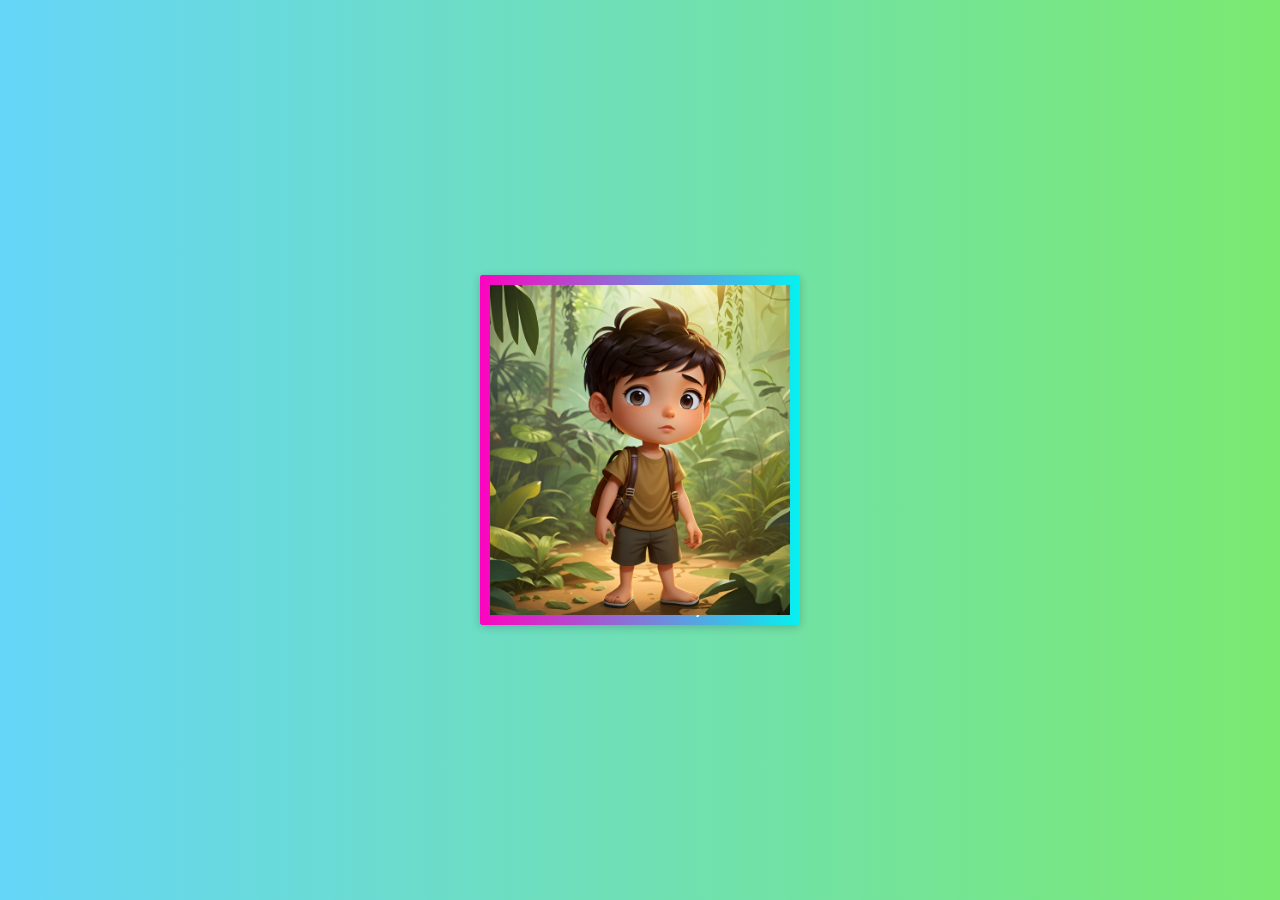
<file: CSS_1/index.html>
<!DOCTYPE html>
<html lang="en">
  <head>
    <meta charset="UTF-8" />
    <meta name="viewport" content="width=device-width, initial-scale=1.0" />
    <title>Photo frame hover effect</title>
    <link rel="stylesheet" href="style.css" />
  </head>
  <body>
    <div class="card">
      <div class="img-box">
        <img src="./images/image_1.jpg" alt="Baby" />
      </div>
      <div class="details">
        <h2>Harshiv Prakash<br /><span>Animated Boy</span></h2>
      </div>
    </div>
  </body>
</html>
</file>
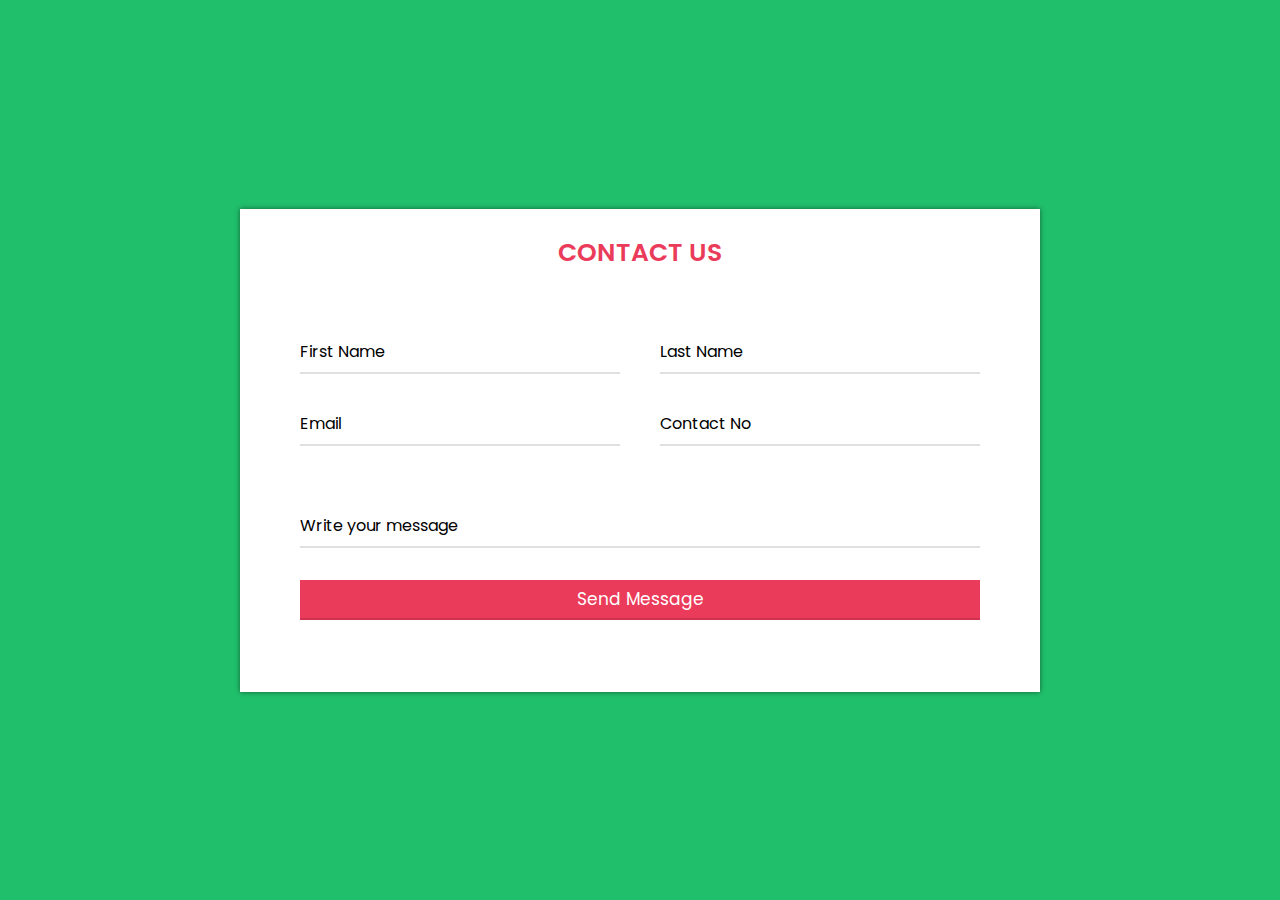
<file: CSS_11/index.html>
<!DOCTYPE html>
<html lang="en">
  <head>
    <meta charset="UTF-8" />
    <meta name="viewport" content="width=device-width, initial-scale=1.0" />
    <title>Contact Form</title>
    <link rel="stylesheet" href="style.css" />
  </head>
  <body>
    <div class="container">
      <div class="title">Contact Us</div>
      <form action="#">
        <div class="row">
          <div class="form-group">
            <input type="text" required id="firstname" />
            <div class="underline"></div>
            <label for="firstname">First Name</label>
          </div>
          <div class="form-group">
            <input type="text" required id="lastname" />
            <div class="underline"></div>
            <label for="lastname">Last Name</label>
          </div>
        </div>
        <div class="row">
          <div class="form-group">
            <input type="text" required id="email" />
            <div class="underline"></div>
            <label for="email">Email</label>
          </div>
          <div class="form-group">
            <input type="text" required id="contact" />
            <div class="underline"></div>
            <label for="contact">Contact No</label>
          </div>
        </div>
        <div class="row">
          <div class="form-group textarea">
            <textarea required></textarea>
            <div class="underline"></div>
            <label for="">Write your message</label>
          </div>
        </div>
        <div class="row">
          <div class="form-group">
            <input type="submit" value="Send Message" />
          </div>
        </div>
      </form>
    </div>
  </body>
</html>
</file>
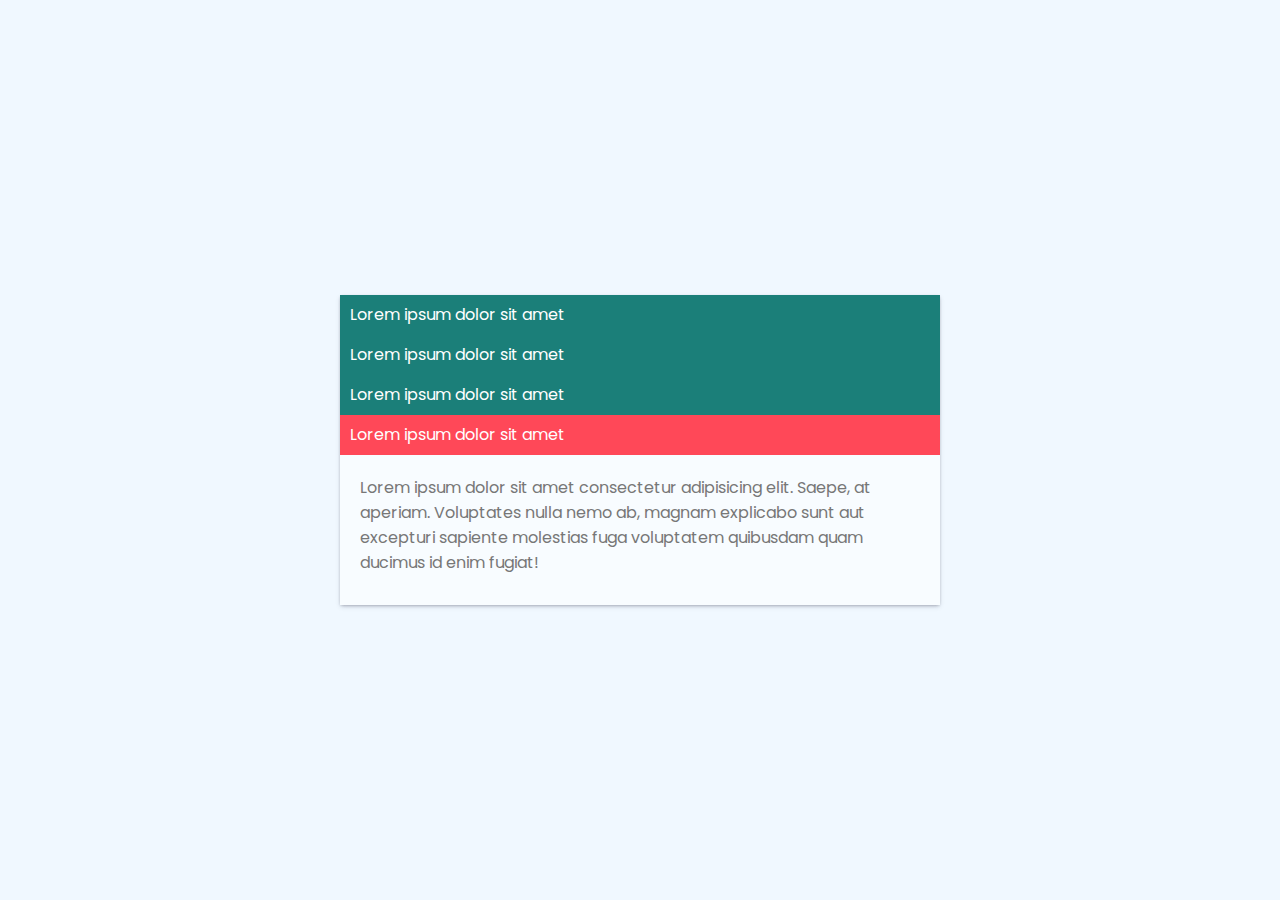
<file: CSS_12/index.html>
<!DOCTYPE html>
<html lang="en">
  <head>
    <meta charset="UTF-8" />
    <meta name="viewport" content="width=device-width, initial-scale=1.0" />
    <title>Css Accordion</title>
    <link rel="stylesheet" href="style.css" />
  </head>
  <body>
    <div class="container">
      <div>
        <input type="radio" name="accordion" id="ac1" checked />
        <label for="ac1">Lorem ipsum dolor sit amet</label>
        <div class="ac">
          <p>
            Lorem ipsum dolor sit amet consectetur adipisicing elit. Saepe, at
            aperiam. Voluptates nulla nemo ab, magnam explicabo sunt aut
            excepturi sapiente molestias fuga voluptatem quibusdam quam ducimus
            id enim fugiat!
          </p>
        </div>
      </div>
      <div>
        <input type="radio" name="accordion" id="ac2" checked />
        <label for="ac2">Lorem ipsum dolor sit amet</label>
        <div class="ac">
          <p>
            Lorem ipsum dolor sit amet consectetur adipisicing elit. Saepe, at
            aperiam. Voluptates nulla nemo ab, magnam explicabo sunt aut
            excepturi sapiente molestias fuga voluptatem quibusdam quam ducimus
            id enim fugiat!
          </p>
        </div>
      </div>
      <div>
        <input type="radio" name="accordion" id="ac3" checked />
        <label for="ac3">Lorem ipsum dolor sit amet</label>
        <div class="ac">
          <p>
            Lorem ipsum dolor sit amet consectetur adipisicing elit. Saepe, at
            aperiam. Voluptates nulla nemo ab, magnam explicabo sunt aut
            excepturi sapiente molestias fuga voluptatem quibusdam quam ducimus
            id enim fugiat!
          </p>
        </div>
      </div>
      <div>
        <input type="radio" name="accordion" id="ac4" checked />
        <label for="ac4">Lorem ipsum dolor sit amet</label>
        <div class="ac">
          <p>
            Lorem ipsum dolor sit amet consectetur adipisicing elit. Saepe, at
            aperiam. Voluptates nulla nemo ab, magnam explicabo sunt aut
            excepturi sapiente molestias fuga voluptatem quibusdam quam ducimus
            id enim fugiat!
          </p>
        </div>
      </div>
    </div>
  </body>
</html>
</file>
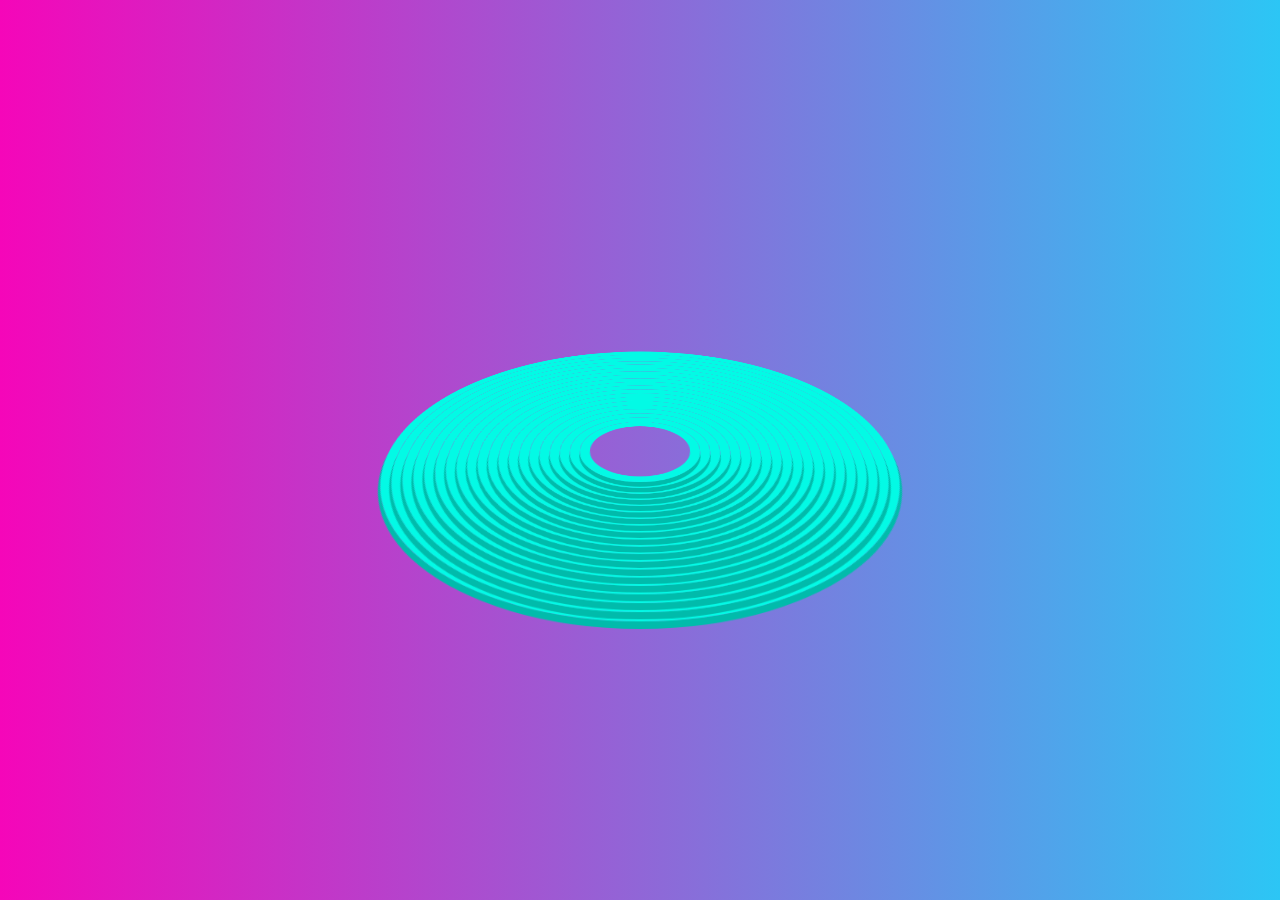
<file: CSS_3/index.html>
<!DOCTYPE html>
<html lang="en">
  <head>
    <meta charset="UTF-8" />
    <meta name="viewport" content="width=device-width, initial-scale=1.0" />
    <title>Wave Effect</title>
    <link rel="stylesheet" href="style.css" />
  </head>
  <body>
    <div class="wave">
      <div style="--i: 0"></div>
      <div style="--i: 1"></div>
      <div style="--i: 2"></div>
      <div style="--i: 3"></div>
      <div style="--i: 4"></div>
      <div style="--i: 5"></div>
      <div style="--i: 6"></div>
      <div style="--i: 7"></div>
      <div style="--i: 8"></div>
      <div style="--i: 9"></div>
      <div style="--i: 10"></div>
      <div style="--i: 11"></div>
      <div style="--i: 12"></div>
      <div style="--i: 13"></div>
      <div style="--i: 14"></div>
      <div style="--i: 15"></div>
      <div style="--i: 16"></div>
      <div style="--i: 17"></div>
      <div style="--i: 18"></div>
      <div style="--i: 19"></div>
    </div>
  </body>
</html>
</file>
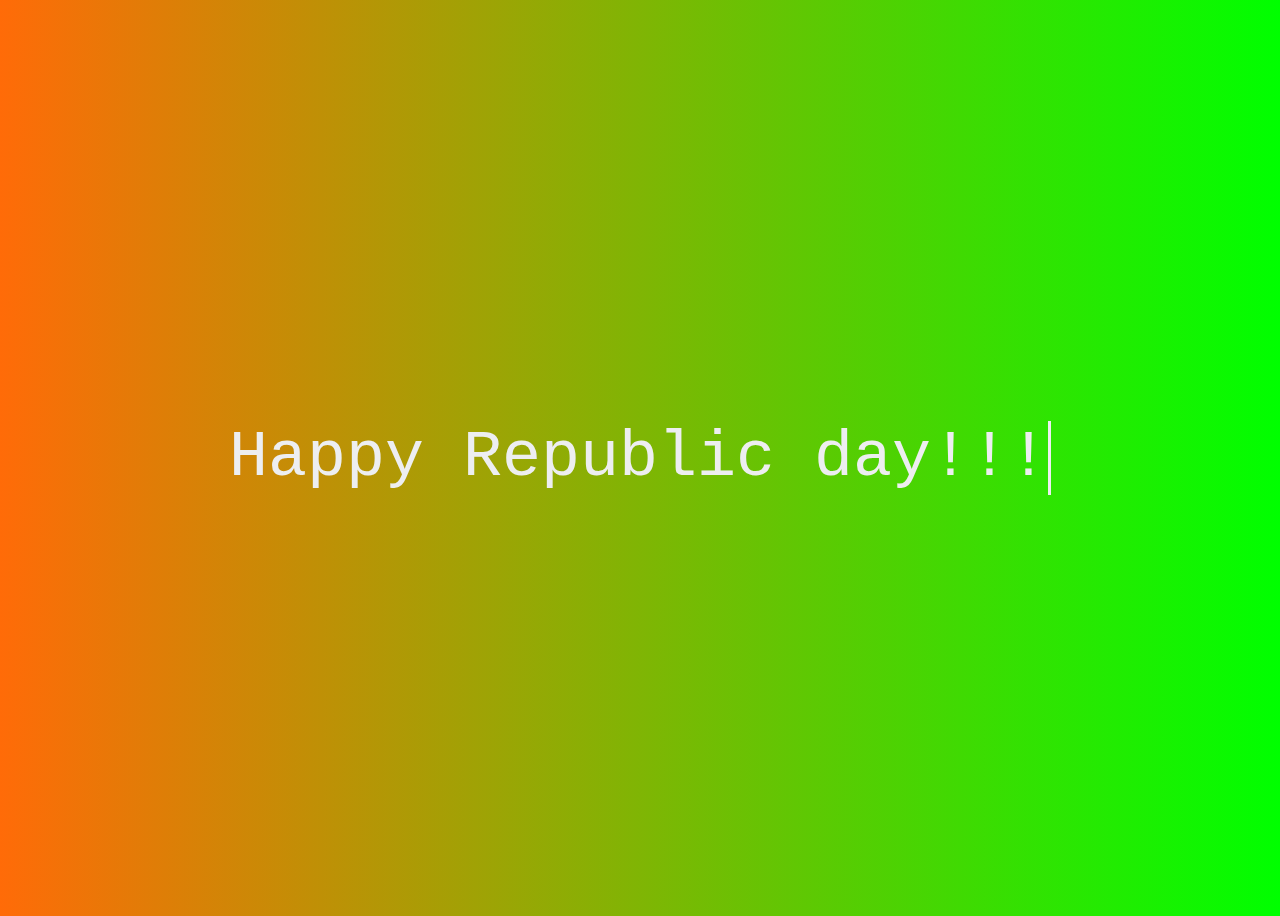
<file: CSS_4/index.html>
<!DOCTYPE html>
<html lang="en">
  <head>
    <meta charset="UTF-8" />
    <meta name="viewport" content="width=device-width, initial-scale=1.0" />
    <title>Typing Writing Effect</title>
    <link rel="stylesheet" href="style.css" />
  </head>
  <body>
    <div class="container">
      <div class="typing-text">Happy Republic day!!!</div>
    </div>
  </body>
</html>
</file>
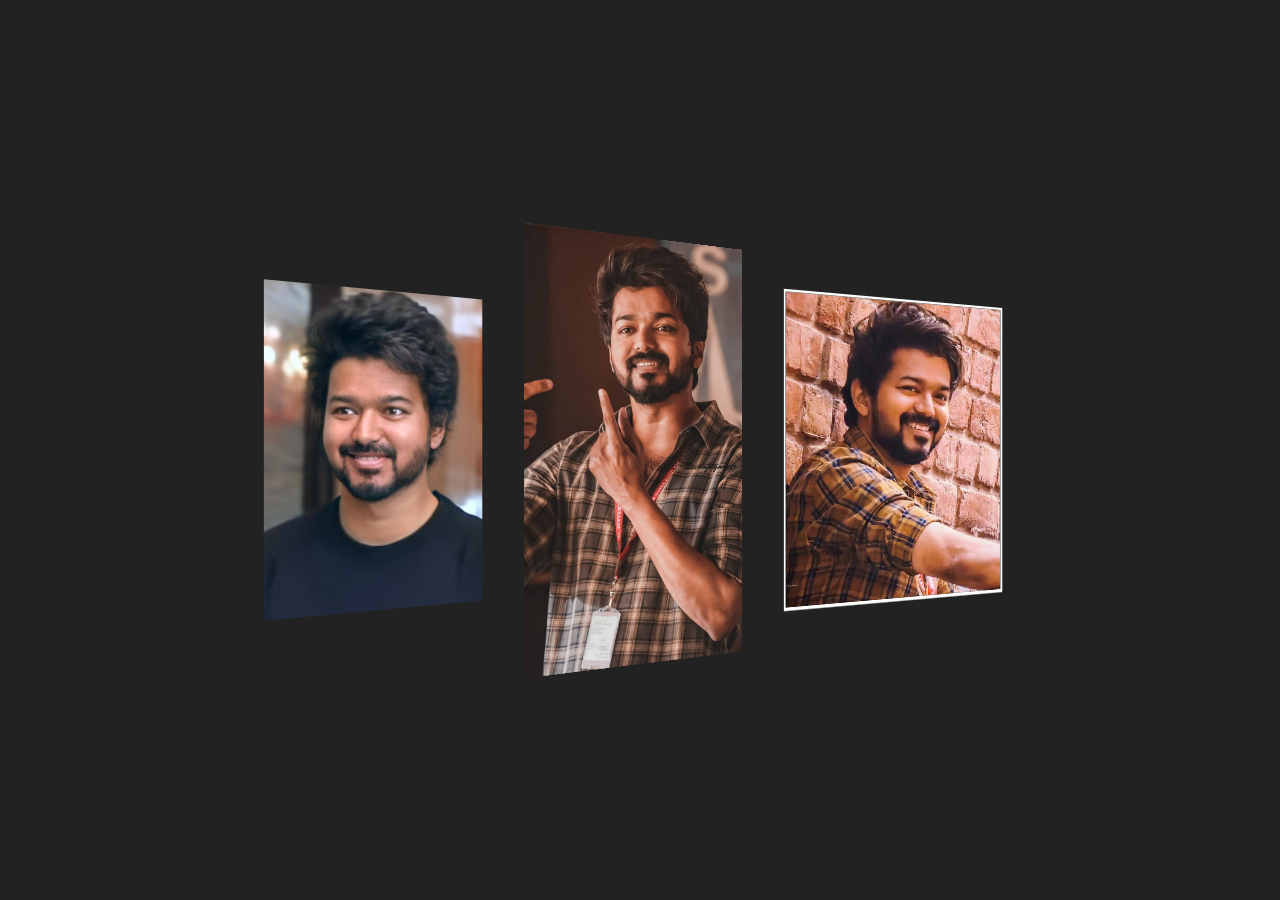
<file: CSS_5/index.html>
<!DOCTYPE html>
<html lang="en">
  <head>
    <meta charset="UTF-8" />
    <meta name="viewport" content="width=device-width, initial-scale=1.0" />
    <title>Card with Photo Animation</title>
    <link rel="stylesheet" href="style.css" />
  </head>
  <body>
    <div class="container">
      <img src="./Images/image1.jpeg" alt="Vijay" />
      <img src="./Images/image2.jpeg" alt="Vijay" />
      <img src="./Images/image3.jpeg" alt="Vijay" />
    </div>
  </body>
</html>
</file>
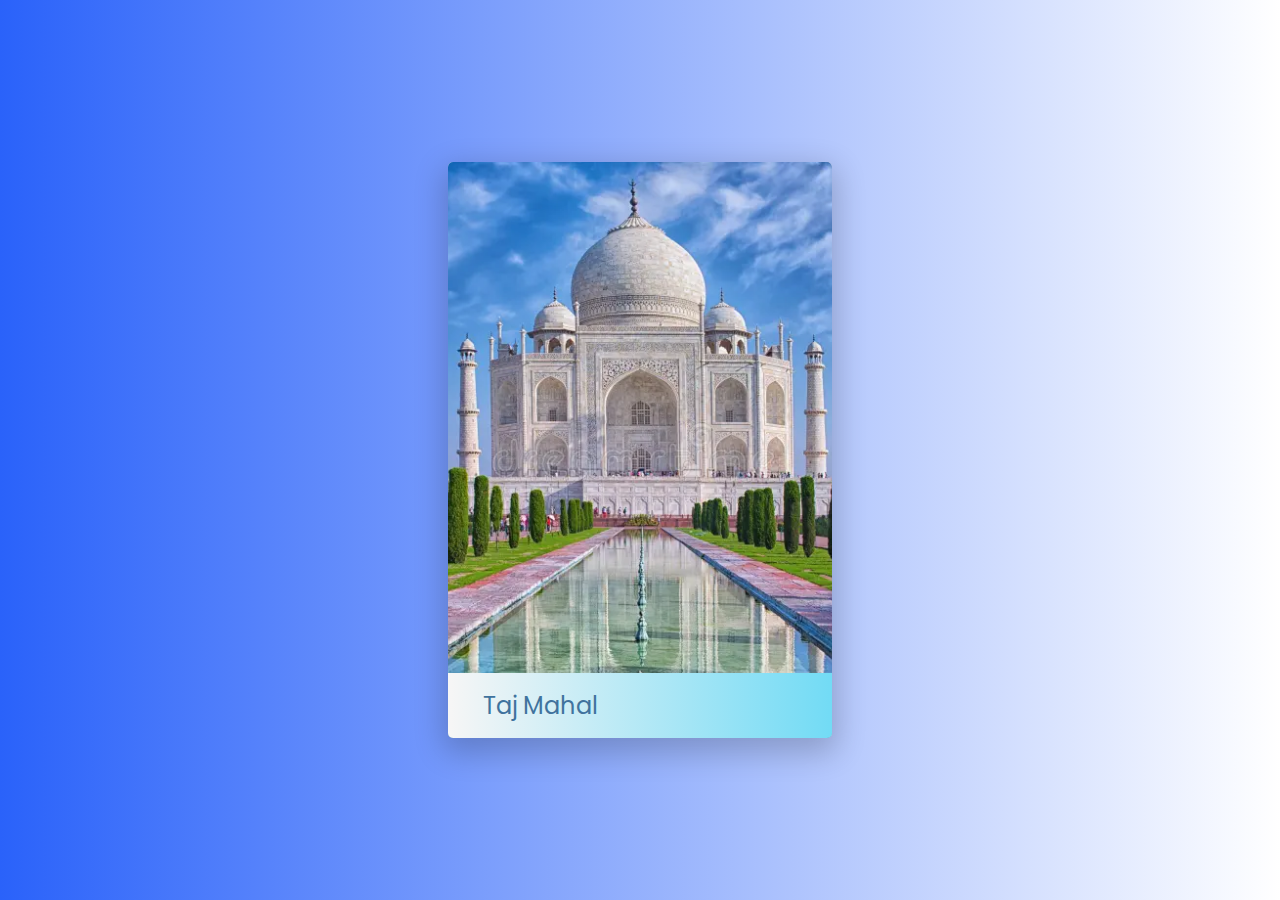
<file: CSS_6/index.html>
<!DOCTYPE html>
<html lang="en">
  <head>
    <meta charset="UTF-8" />
    <meta name="viewport" content="width=device-width, initial-scale=1.0" />
    <title>Tourist Card</title>
    <link rel="stylesheet" href="style.css" />
  </head>
  <body>
    <main>
      <div class="card">
        <img src="./images/tajmahal.webp" alt="Taj Mahal" />
        <div class="card-content">
          <h2>Taj Mahal</h2>
          <p>
            The Taj Mahal was designated as a UNESCO World Heritage Site in 1983
            for being “the jewel of Muslim art in India and one of the
            universally admired masterpieces of the world's heritage”. It is
            regarded by many as the best example of Mughal architecture and a
            symbol of India's rich history.
          </p>
          <a href="https://en.wikipedia.org/wiki/Taj_Mahal">Read More</a>
        </div>
      </div>
    </main>
  </body>
</html>
</file>
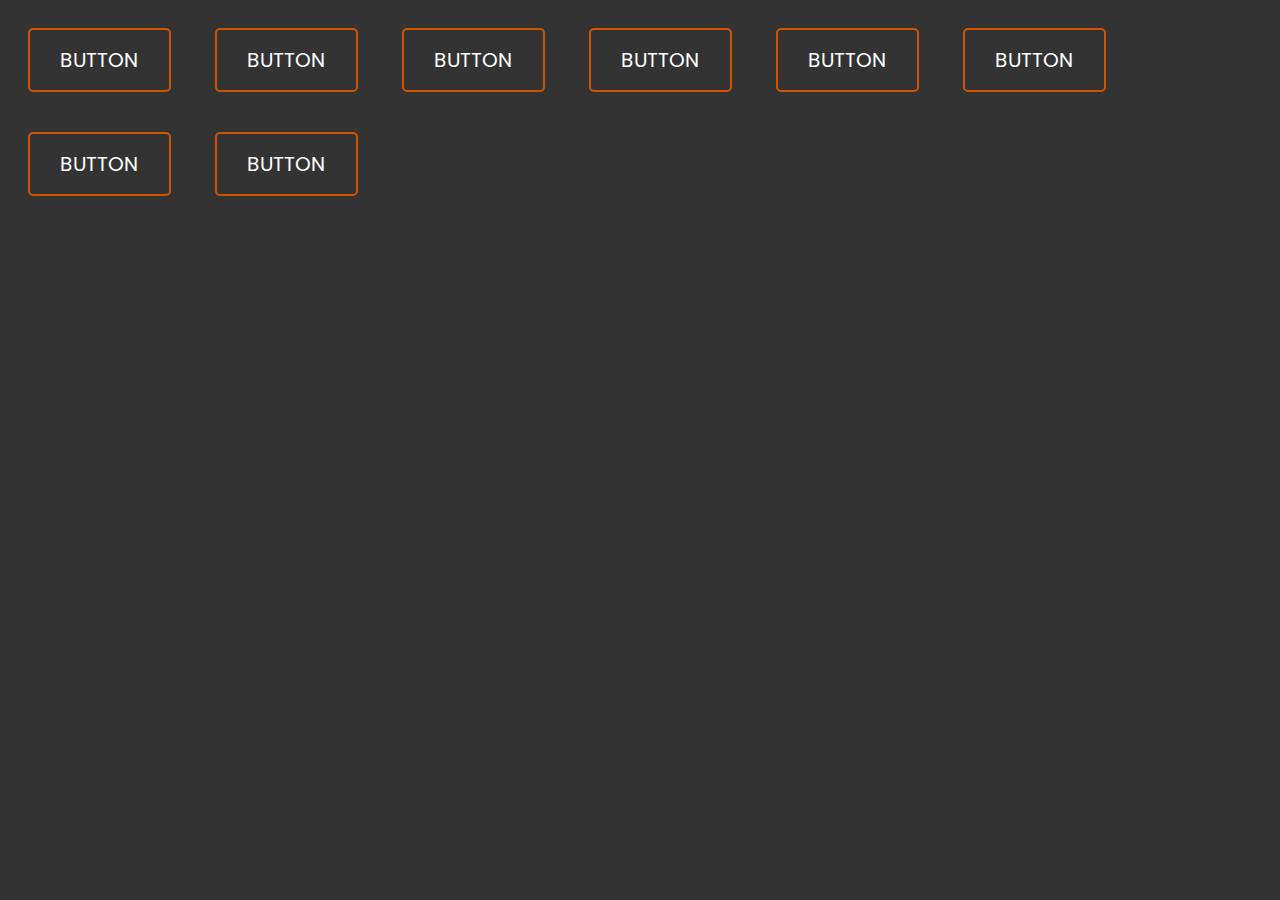
<file: CSS_7/index.html>
<!DOCTYPE html>
<html lang="en">
  <head>
    <meta charset="UTF-8" />
    <meta name="viewport" content="width=device-width, initial-scale=1.0" />
    <title>Animated Buttons</title>
    <link rel="stylesheet" href="style.css" />
  </head>
  <body>
    <button class="btn btn-1">Button</button>
    <button class="btn btn-2">Button</button>
    <button class="btn btn-3">Button</button>
    <button class="btn btn-4">Button</button>
    <button class="btn btn-5">Button</button>
    <button class="btn btn-6">Button</button>
    <button class="btn btn-7">Button</button>
    <button class="btn btn-8">Button</button>
  </body>
</html>
</file>
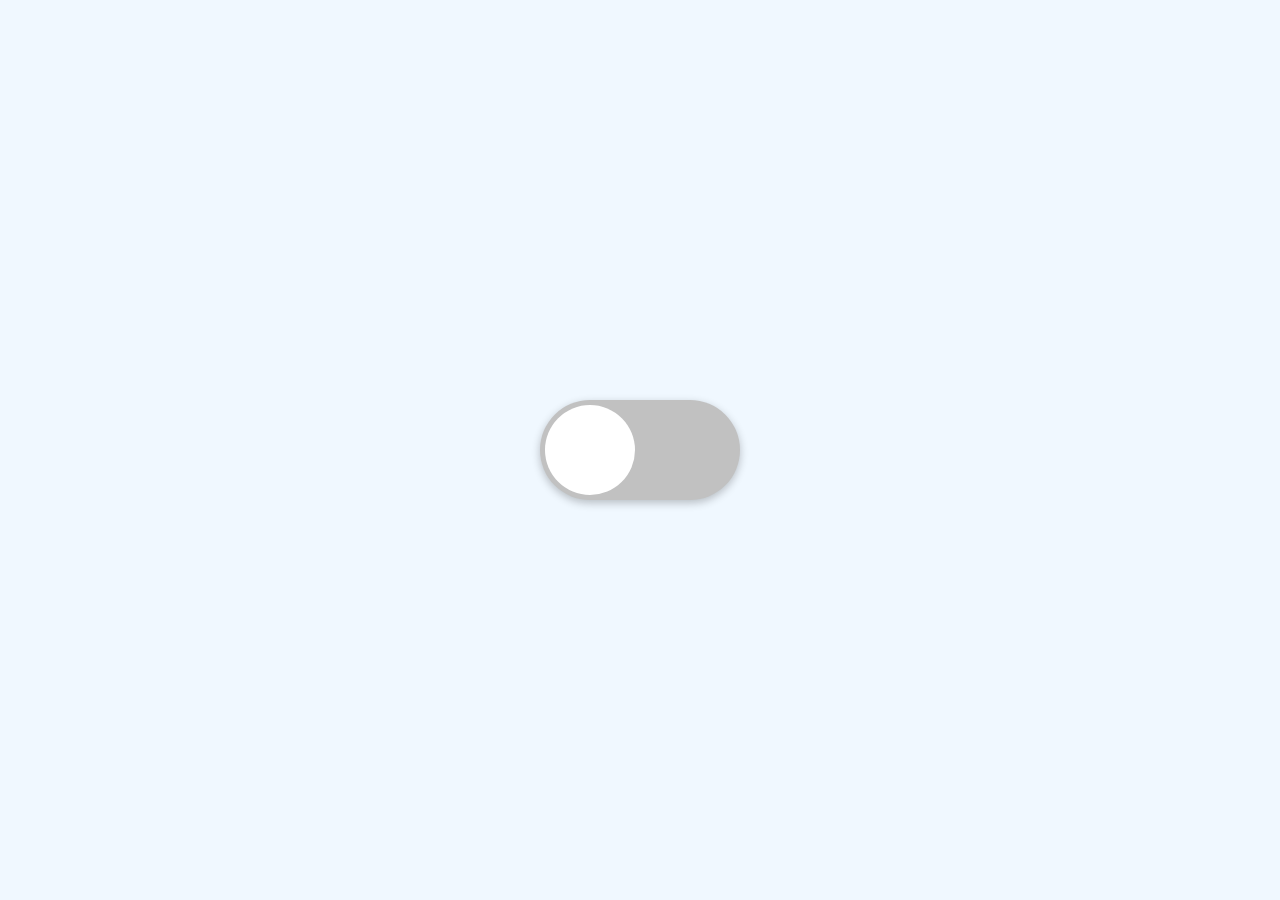
<file: CSS_8/index.html>
<!DOCTYPE html>
<html lang="en">
  <head>
    <meta charset="UTF-8" />
    <meta name="viewport" content="width=device-width, initial-scale=1.0" />
    <title>Toggle Button</title>
    <link rel="stylesheet" href="style.css" />
  </head>
  <body>
    <div class="container">
      <input type="checkbox" id="check" />
      <label for="check" class="btn"></label>
    </div>
    <script src="script.js"></script>
  </body>
</html>
</file>
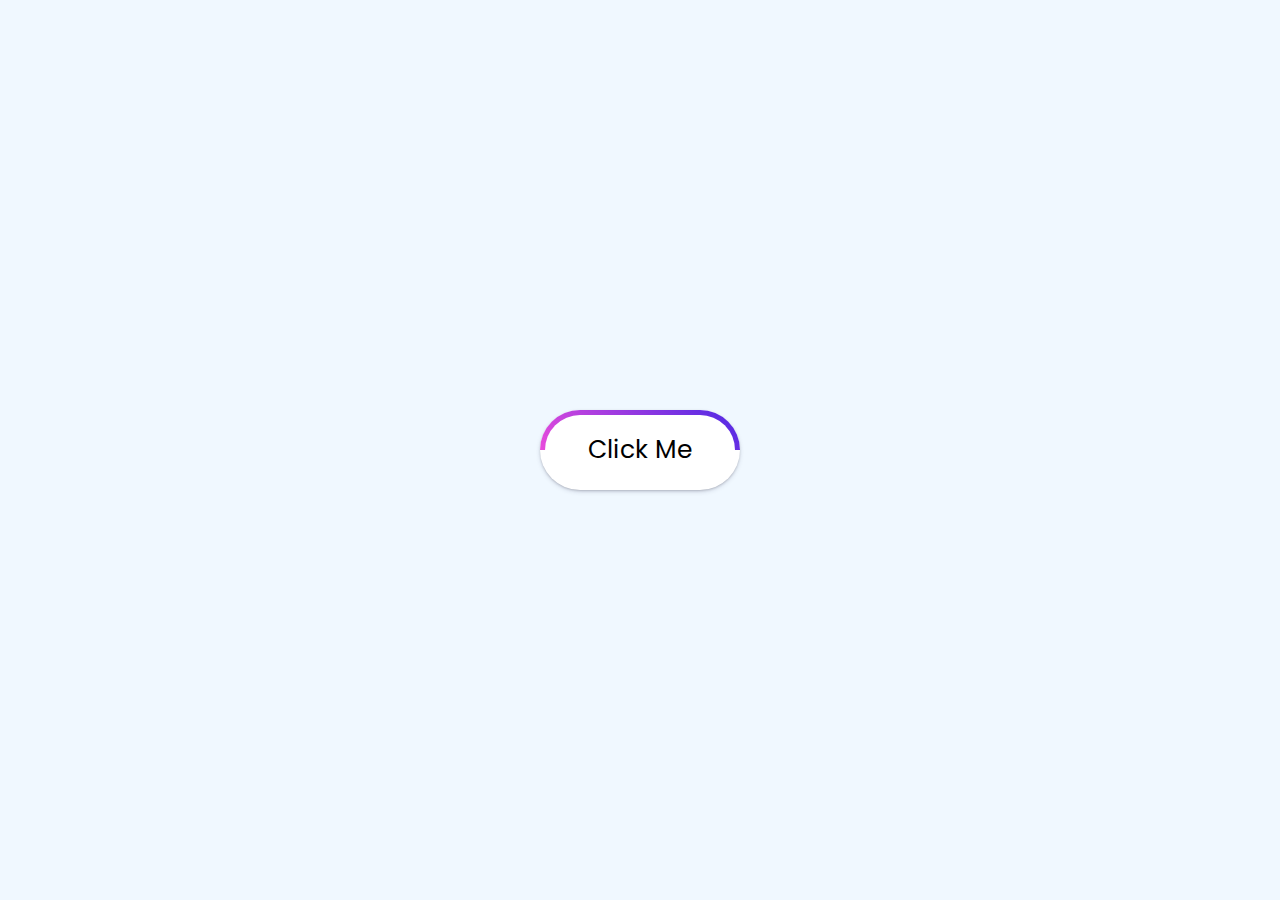
<file: CSS_9/index.html>
<!DOCTYPE html>
<html lang="en">
  <head>
    <meta charset="UTF-8" />
    <meta name="viewport" content="width=device-width, initial-scale=1.0" />
    <title>Animated Button</title>
    <link rel="stylesheet" href="style.css" />
  </head>
  <body>
    <div class="container">
      <div class="border"></div>
      <button>Click Me</button>
    </div>
  </body>
</html>
</file>
<file: CSS_1/style.css>
@import url("https://fonts.googleapis.com/css2?family=Poppins:wght@400;500;600;700&display=swap");

body {
  margin: 0;
  font-family: "Poppins", sans-serif;
  /* background-color: #00cdf1; */
  background: linear-gradient(to left, #7ae970, #65d6f8);
  height: 100vh;
  display: flex;
  justify-content: center;
  align-items: center;
}

.card {
  position: relative;
  width: 320px;
  height: 350px;
  /* background-color: #fff; */
  background: linear-gradient(to right, #fd03bf, #06f1f1);
  border-radius: 3px;
  box-shadow: 0 2px 10px rgba(0, 0, 0, 0.2);
}

.card::before,
.card::after {
  content: "";
  position: absolute;
  top: 0;
  left: 0;
  width: 100%;
  height: 100%;
  background: linear-gradient(to right, #fd03bf, #06f1f1);
  border-radius: 4px;
  z-index: -1;
  transition: 0.5s;
}

.card:hover::before {
  transform: rotate(20deg);
  box-shadow: 0 2px 20px rgba(0, 0, 0, 0.2);
}

.card:hover::after {
  transform: rotate(10deg);
  box-shadow: 0 2px 20px rgba(0, 0, 0, 0.2);
}

.img-box {
  position: absolute;
  background-color: #2f3542;
  top: 10px;
  left: 10px;
  bottom: 10px;
  right: 10px;
  transition: 0.5s;
}

img {
  position: absolute;
  top: 0;
  left: 0;
  width: 100%;
  height: 100%;
  object-fit: cover;
  z-index: 2;
}

.card:hover .img-box {
  bottom: 80px;
}

.details {
  position: absolute;
  left: 10px;
  right: 10px;
  bottom: 10px;
  height: 60px;
  text-align: center;
}

h2 {
  margin: 0;
  padding: 0;
  font-weight: 600;
  font-size: 22px;
  text-transform: uppercase;
  color: #222;
}

h2 span {
  font-size: 18px;
  color: whitesmoke;
  font-weight: 500;
  text-transform: capitalize;
}
</file>
<file: CSS_11/style.css>
@import url("https://fonts.googleapis.com/css2?family=Poppins:wght@400;500;600;700&display=swap");

* {
  margin: 0;
  padding: 0;
  box-sizing: border-box;
  font-family: "Poppins", sans-serif;
}

:root {
  --bgcolor: #20bf6b;
  --red: #eb3b5a;
  --purple: #8854d0;
}

body {
  height: 100vh;
  width: 100%;
  display: flex;
  justify-content: center;
  align-items: center;
  background-color: var(--bgcolor);
}

.container {
  width: 800px;
  background: #fff;
  padding: 25px 40px 10px 40px;
  box-shadow: 0px 0px 5px rgba(0, 0, 0, 0.5);
}

.title {
  text-align: center;
  font-size: 25px;
  font-weight: 600;
  text-transform: uppercase;
  color: var(--red);
}

.container form {
  padding: 30px 0;
}

.row {
  display: flex;
  margin: 32px 0;
}

.form-group {
  width: 100%;
  margin: 0 20px;
  height: 40px;
  position: relative;
}

.textarea {
  height: 70px;
}

.form-group input,
.form-group textarea {
  display: block;
  width: 100%;
  height: 100%;
  border: none;
  font-size: 17px;
  outline: none;
  border-bottom: 2px solid rgba(0, 0, 0, 0.12);
}

.form-group textarea {
  resize: none;
  padding-top: 10px;
}

.form-group label {
  position: absolute;
  font-size: 16px;
  bottom: 10px;
  pointer-events: none;
  transition: 0.3s ease;
}

.form-group input:focus ~ label,
.form-group input:valid ~ label {
  transform: translateY(-20px);
  color: var(--purple);
  font-size: 14px;
}

.form-group textarea:focus ~ label,
.form-group textarea:valid ~ label {
  transform: translateY(-50px);
  color: var(--purple);
  font-size: 14px;
}

.underline {
  width: 100%;
  height: 2px;
  background: var(--purple);
  position: absolute;
  bottom: 0;
  transform: scaleX(0);
  transition: 0.3s ease;
}

.form-group input:focus ~ .underline,
.form-group input:valid ~ .underline,
.form-group textarea:focus ~ .underline,
.form-group textarea:valid ~ .underline {
  transform: scaleX(1);
}

input[type="submit"] {
  background-color: var(--red);
  color: #fff;
  cursor: pointer;
}
</file>
<file: CSS_12/style.css>
@import url("https://fonts.googleapis.com/css2?family=Poppins:wght@400;500;600;700&display=swap");

* {
  margin: 0;
  padding: 0;
  box-sizing: border-box;
  font-family: "Poppins", sans-serif;
}

body {
  background-color: aliceblue;
  min-height: 100vh;
  display: grid;
  place-items: center;
}

.container {
  max-width: 600px;
  box-shadow: rgba(50, 50, 93, 0.25) 0px 2px 5px -1px,
    rgba(0, 0, 0, 0.3) 0px 1px 3px -1px;
}

.container input[type="radio"] {
  display: none;
}

.container label {
  cursor: pointer;
  height: 40px;
  line-height: 40px;
  display: block;
  background-color: #1b7f79;
  color: #fff;
  padding: 0px 10px;
  transition: background 0.5s;
}

.container input:checked + label,
.container label:hover {
  background-color: #ff4858;
}

.ac {
  background: rgba(255, 255, 255, 0.5);
  overflow: hidden;
  color: #333;
  transition: height 0.3s ease-in-out;
  height: 0;
}

.ac p {
  color: #777;
  padding: 20px;
  font-weight: 400;
}

.container input:checked ~ .ac {
  height: 150px;
}
</file>
<file: CSS_3/style.css>
* {
  margin: 0;
  padding: 0;
}

body {
  min-height: 100vh;
  display: grid;
  place-items: center;
  background: linear-gradient(to left, #2cc6f5, #f506b9);
}

.wave {
  position: relative;
  width: 500px;
  height: 500px;
  transform-style: preserve-3d;
  transform: perspective(800px) rotateX(60deg);
}

.wave div {
  position: absolute;
  display: block;
  border: 10px solid #03fae5;
  box-shadow: 0 8px 0 #01bbab;
  border-radius: 50%;
  animation: wave 3s ease-in-out infinite;
  top: calc(var(--i) * 10px);
  left: calc(var(--i) * 10px);
  bottom: calc(var(--i) * 10px);
  right: calc(var(--i) * 10px);
  animation-delay: calc(var(--i) * 0.1s);
}

@keyframes wave {
  0%,
  100% {
    transform: translateZ(-120px); /* Move Up */
  }
  50% {
    transform: translateZ(120px); /* Move Down */
  }
}
</file>
<file: CSS_4/style.css>
body {
  background: linear-gradient(to right, #ff6b08, #00ff00);
}

.container {
  height: 100vh;
  display: grid;
  place-items: center;
}

.typing-text {
  font-family: monospace;
  font-size: 5em;
  color: #edeef0;
  border-right: 3px solid;
  width: 21ch; /* Character Counts */
  white-space: nowrap; /* Avoid to moving to the next line  */
  overflow: hidden;
  animation: typing 3s steps(21), blink 0.5s step-end infinite alternate; /* 21 Characters  & Infinite Time Blink alternate*/
}

@keyframes typing {
  from {
    width: 0;
  }
}

@keyframes blink {
  50% {
    border-color: transparent;
  }
}
</file>
<file: CSS_5/style.css>
* {
  margin: 0;
  padding: 0;
  box-sizing: border-box;
}

body {
  width: 100%;
  height: 100vh;
  background-color: #222;
  display: grid;
  place-items: center;
}

img {
  width: 30%;
  height: 100%;
  object-fit: cover;
  transform: perspective(800px) rotateY(25deg);
  transition: 0.5s;
}

.container {
  max-width: 800px;
  max-height: 350px;
  display: flex;
  justify-content: center;
  align-items: center;
  gap: 20px;
  cursor: pointer;
}

.container:hover img {
  opacity: 0.5;
}

.container img:hover {
  transform: perspective(800px) rotateY(0deg) scale(1.2);
  z-index: 99;
  opacity: 1;
}
</file>
<file: CSS_6/style.css>
@import url("https://fonts.googleapis.com/css2?family=Poppins:wght@400;500;600;700&display=swap");

* {
  margin: 0;
  padding: 0;
  box-sizing: border-box;
  font-family: "Poppins", sans-serif;
}

body {
  background: linear-gradient(to right, #2a62fa, #fff);
}

main {
  min-height: 100vh;
  display: flex;
  justify-content: center;
  align-items: center;
}

.card {
  width: 24rem;
  height: 36rem;
  background-color: #fff;
  border-radius: 5px;
  overflow: hidden;
  cursor: pointer;
  position: relative;
  box-shadow: 0 10px 30px 5px rgba(0, 0, 0, 0.2);
}

.card img {
  position: absolute;
  object-fit: cover;
  width: 100%;
  height: 100%;
}

.card-content {
  position: absolute;
  bottom: -50px;
  left: 0px;
  padding: 15px 35px;
  background: linear-gradient(to left, #72dbf5, #f7f6f6);
  color: #333;
  transition: bottom 0.3s ease-in-out;
}

.card:hover .card-content {
  bottom: 0;
}

.card-content h2 {
  min-height: 50px;
  color: #40739e;
  font-weight: 400;
}

.card-content p {
  max-height: 0;
  overflow: auto;
  margin-bottom: 10px;
  transition: max-height 0.3s ease-in-out;
  line-height: 20px;
}

.card:hover .card-content p {
  max-height: 150px;
}

.card-content a {
  text-decoration: none;
}

.card-content a:hover {
  text-decoration: underline;
}
</file>
<file: CSS_7/style.css>
@import url("https://fonts.googleapis.com/css2?family=Poppins:wght@400;500;600;700&display=swap");

* {
  font-family: "Poppins", sans-serif;
}

body {
  /* background: linear-gradient(to right, #38f08b, #fff); */
  background-color: #333;
}

.btn {
  background: transparent;
  font-size: 20px;
  color: #fff;
  border: 2px solid #d35400;
  margin: 20px;
  padding: 15px 30px;
  text-transform: uppercase;
  font-weight: 400;
  position: relative;
  overflow: hidden;
  border-radius: 5px;
  cursor: pointer;
}

.btn::before {
  content: "";
  position: absolute;
  top: 0;
  left: 0;
  z-index: -1;
  width: 100%;
  height: 100%;
  background-color: #d35400;
  transition: 0.5s all ease-in-out;
}

.btn-1::before {
  height: 0;
}

.btn-1:hover::before {
  top: unset;
  bottom: 0;
  height: 100%;
}

.btn-2::before {
  top: unset;
  bottom: 0;
  height: 0;
}

.btn-2:hover::before {
  bottom: unset;
  top: 0;
  height: 100%;
}

.btn-3::before {
  left: unset;
  width: 0;
  right: 0;
}

.btn-3:hover::before {
  right: unset;
  left: 0;
  width: 100%;
}

.btn-4::before {
  right: unset;
  width: 0;
  left: 0;
}

.btn-4:hover::before {
  left: unset;
  right: 0;
  width: 100%;
}

.btn-5::before,
.btn-6::before,
.btn-7::before,
.btn-8::before {
  top: 50%;
  left: 50%;
  transform: translate(-50%, -50%);
}

.btn-5::before {
  height: 0;
}

.btn-5:hover::before {
  height: 100%;
}

.btn-6::before {
  width: 0;
}

.btn-6:hover::before {
  width: 100%;
}

.btn-7::before {
  height: 0;
  transform: translate(-50%, -50%) rotate(45deg);
}

.btn-7:hover::before {
  height: 380%;
}

.btn-8::before {
  height: 0;
  transform: translate(-50%, -50%) rotate(-45deg);
}

.btn-8:hover::before {
  height: 380%;
}
</file>
<file: CSS_8/style.css>
* {
  margin: 0;
  padding: 0;
}

.container {
  width: 100%;
  height: 100vh;
  background-color: aliceblue;
  display: flex;
  align-items: center;
  justify-content: center;
}

.btn {
  width: 200px;
  height: 100px;
  background-color: #c1c1c1;
  border-radius: 200px;
  cursor: pointer;
  position: relative;
  box-shadow: rgba(0, 0, 0, 0.24) 0px 3px 8px;
}

.btn::before {
  position: absolute;
  content: "";
  width: 90px;
  height: 90px;
  background-color: #fff;
  border-radius: 200px;
  margin: 5px;
  transition: 0.5s;
}

input:checked + .btn {
  background-color: #dc143c;
}

input:checked + .btn::before {
  transform: translateX(100px);
}

input {
  display: none;
}

.container {
  transition: background-color 0.3s;
}

/* Change .container background when checkbox is checked  */

#check:checked + .btn + .container {
  background-color: red;
}
</file>
<file: CSS_9/style.css>
@import url("https://fonts.googleapis.com/css2?family=Poppins:wght@400;500;600;700&display=swap");

* {
  margin: 0;
  padding: 0;
  box-sizing: border-box;
  font-family: "Poppins", sans-serif;
}

body {
  width: 100vw;
  height: 100vh;
  display: grid;
  place-items: center;
  background-color: aliceblue;
}

.container {
  width: 200px;
  height: 80px;
  background-color: #ffffff;
  box-shadow: rgba(50, 50, 93, 0.25) 0px 2px 5px -1px,
    rgba(0, 0, 0, 0.3) 0px 1px 3px -1px;
  border-radius: 100px;
  overflow: hidden;
  position: relative;
  cursor: pointer;
}

.border {
  width: 200px;
  height: 40px;
  background: linear-gradient(45deg, #e94cdc, #4c28e4);
  animation-name: rotate;
  animation-duration: 2s;
  animation-iteration-count: infinite;
  animation-timing-function: linear;
  animation-play-state: paused;
}

@keyframes rotate {
  from {
    transform: rotate(0deg);
  }
  to {
    transform: rotate(360deg);
  }
}

button {
  position: absolute;
  top: 50%;
  left: 50%;
  transform: translate(-50%, -50%);
  width: 190px;
  height: 70px;
  border-radius: 100px;
  border: none;
  background-color: #fff;
  font-size: 25px;
}

.container:hover .border {
  animation-play-state: running;
}
</file>
